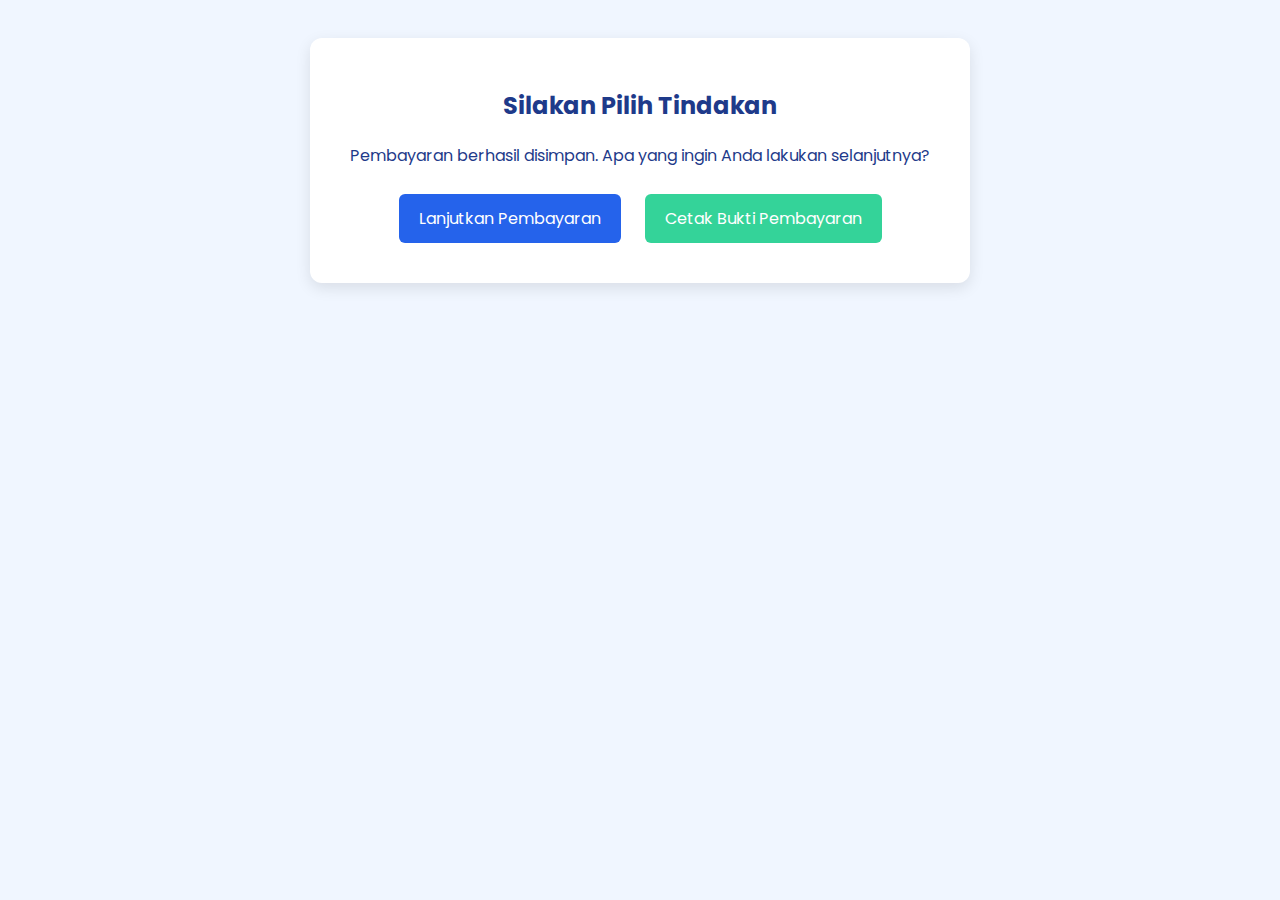
<file: choose.html>
<!DOCTYPE html>
<html lang="id">
<head>
  <meta charset="UTF-8" />
  <meta name="viewport" content="width=device-width, initial-scale=1.0"/>
  <title>Pilih Tindakan Pembayaran</title>
  <link href="https://fonts.googleapis.com/css2?family=Poppins&display=swap" rel="stylesheet">
  <style>
    body {
      font-family: 'Poppins', sans-serif;
      background-color: #f0f6ff;
      padding: 30px;
      color: #1e3a8a;
    }
    .container {
      max-width: 600px;
      margin: 0 auto;
      background: white;
      padding: 30px;
      border-radius: 12px;
      box-shadow: 0 5px 15px rgba(0,0,0,0.1);
      text-align: center;
    }
    h2 {
      margin-bottom: 20px;
    }
    .btn {
      display: inline-block;
      margin-top: 25px;
      padding: 12px 20px;
      background-color: #2563eb;
      color: white;
      border: none;
      border-radius: 6px;
      cursor: pointer;
      text-decoration: none;
      font-size: 16px;
      margin: 10px;
    }
    .btn-cetak {
      background-color: #34D399;
    }
  </style>
</head>
<body>
  <div class="container">
    <h2>Silakan Pilih Tindakan</h2>
    <p>Pembayaran berhasil disimpan. Apa yang ingin Anda lakukan selanjutnya?</p>
    
    <!-- Tombol untuk melanjutkan pembayaran -->
    <a href="pembayaran_lanjut.html" class="btn">Lanjutkan Pembayaran</a>

    <!-- Tombol untuk mencetak -->
    <a href="cetak_bukti.html" class="btn btn-cetak">Cetak Bukti Pembayaran</a>
  </div>
</body>
</html>
</file>
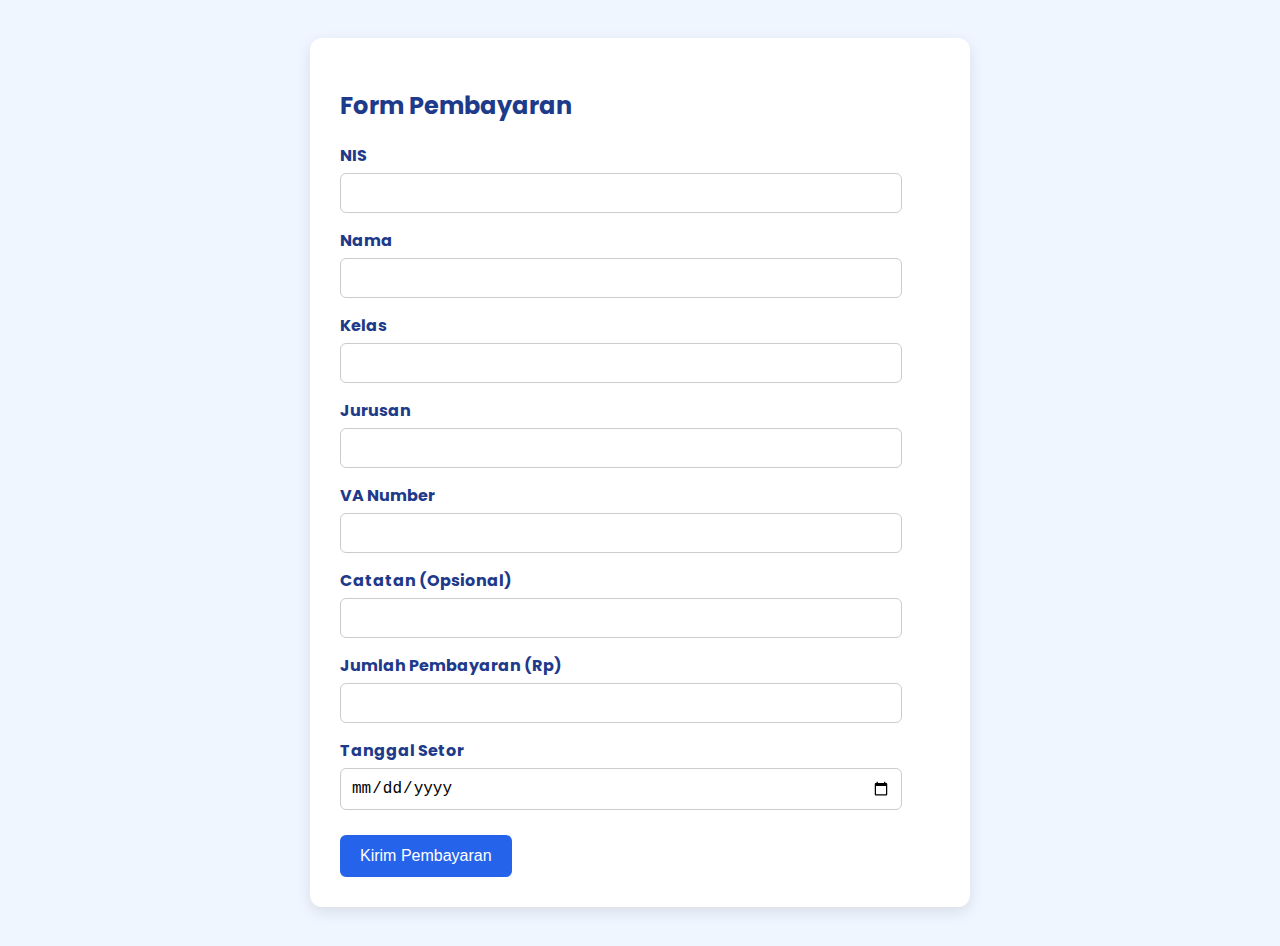
<file: form_pembayaran.html>
<!DOCTYPE html>
<html lang="id">
<head>
  <meta charset="UTF-8" />
  <meta name="viewport" content="width=device-width, initial-scale=1.0"/>
  <title>Form Pembayaran</title>
  <link href="https://fonts.googleapis.com/css2?family=Poppins&display=swap" rel="stylesheet">
  <style>
    body {
      font-family: 'Poppins', sans-serif;
      background-color: #f0f6ff;
      padding: 30px;
      color: #1e3a8a;
    }
    .container {
      max-width: 600px;
      margin: 0 auto;
      background: white;
      padding: 30px;
      border-radius: 12px;
      box-shadow: 0 5px 15px rgba(0,0,0,0.1);
    }
    h2 {
      margin-bottom: 20px;
    }
    label {
      display: block;
      margin-top: 15px;
      font-weight: bold;
    }
    input, select {
      width: 90%;
      padding: 10px;
      margin-top: 5px;
      border: 1px solid #ccc;
      border-radius: 6px;
      font-size: 16px;
    }
    .btn {
      display: inline-block;
      margin-top: 25px;
      padding: 12px 20px;
      background-color: #2563eb;
      color: white;
      border: none;
      border-radius: 6px;
      cursor: pointer;
      text-decoration: none;
      font-size: 16px;
    }
  </style>
</head>
<body>
  <div class="container">
    <h2>Form Pembayaran</h2>
    <form id="formPembayaran">
      <!-- Kolom NIS -->
      <label for="nis">NIS</label>
      <input type="text" id="nis" name="nis" required />

      <!-- Kolom Nama -->
      <label for="nama">Nama</label>
      <input type="text" id="nama" name="nama" required />

      <!-- Kolom Kelas -->
      <label for="kelas">Kelas</label>
      <input type="text" id="kelas" name="kelas" required />

      <!-- Kolom Jurusan -->
      <label for="jurusan">Jurusan</label>
      <input type="text" id="jurusan" name="jurusan" required />

      <!-- Kolom VA Number -->
      <label for="va_number">VA Number</label>
      <input type="text" id="va_number" name="va_number" required />

      <!-- Kolom Catatan -->
      <label for="note">Catatan (Opsional)</label>
      <input type="text" id="note" name="note" />

      <!-- Kolom Jumlah Pembayaran -->
      <label for="amount">Jumlah Pembayaran (Rp)</label>
      <input type="number" id="amount" name="amount" required />

      <!-- Kolom Tanggal Setor -->
      <label for="tanggal_setor">Tanggal Setor</label>
      <input type="date" id="tanggal_setor" name="tanggal_setor" required />

      <!-- Tombol Kirim -->
      <button type="submit" class="btn">Kirim Pembayaran</button>
    </form>
  </div>

  <script>
    document.getElementById("formPembayaran").addEventListener("submit", function (e) {
      e.preventDefault();

      const data = {
        nis: document.getElementById("nis").value, // Mengirimkan NIS
        nama: document.getElementById("nama").value, // Nama siswa
        kelas: document.getElementById("kelas").value, // Kelas
        jurusan: document.getElementById("jurusan").value, // Jurusan
        va_number: document.getElementById("va_number").value,
        note: document.getElementById("note").value,
        amount: parseInt(document.getElementById("amount").value),
        tanggal_setor: document.getElementById("tanggal_setor").value
      };

      fetch("http://localhost:8000/api/payments", {
        method: "POST",
        headers: {
          "Content-Type": "application/json",
          "Accept": "application/json"
        },
        body: JSON.stringify(data)
      })
      .then(res => res.json())
      .then(response => {
        if (response.data) {
          alert("Pembayaran berhasil disimpan!");
          console.log(response);
          localStorage.setItem("pembayaranData", JSON.stringify(data)); // simpan data ke localStorage
          window.location.href = "pembayaran_sukses.html";

        } else {
          alert("Terjadi kesalahan: " + (response.message || 'Unknown error'));
          console.log(response);
        }
      })
      .catch(error => {
        alert("Gagal mengirim data pembayaran.");
        console.error(error);
      });
    });
  </script>
</body>
</html>
</file>
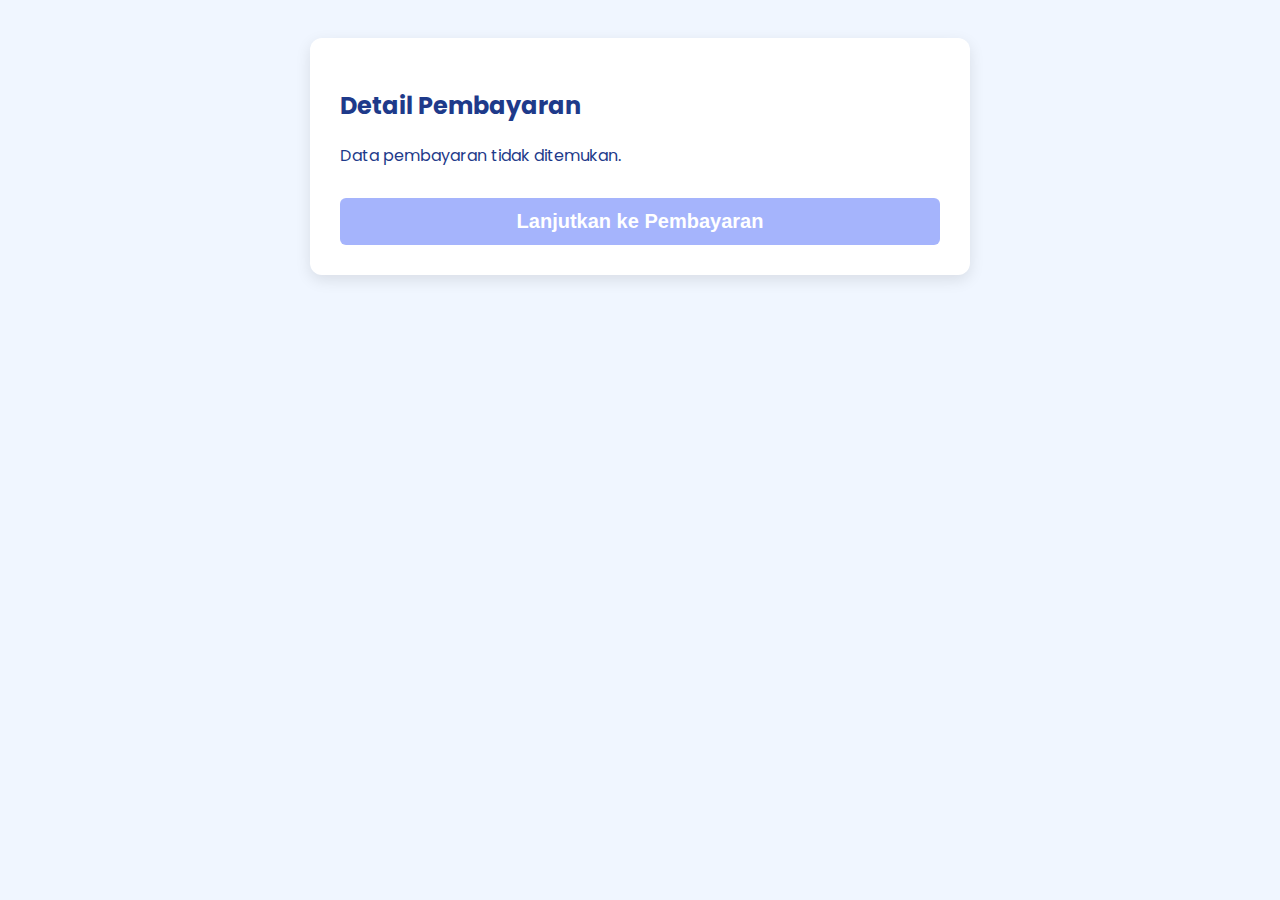
<file: pembayaran_lanjut.html>
<!DOCTYPE html>
<html lang="id">
<head>
  <meta charset="UTF-8" />
  <meta name="viewport" content="width=device-width, initial-scale=1.0"/>
  <title>Detail Pembayaran</title>
  <link href="https://fonts.googleapis.com/css2?family=Poppins&display=swap" rel="stylesheet">
  <script src="https://app.sandbox.midtrans.com/snap/snap.js" data-client-key="SB-Mid-client-7EFOtkWbw9fDLeMA"></script>
  <style>
    body {
      font-family: 'Poppins', sans-serif;
      background-color: #f0f6ff;
      padding: 30px;
      color: #1e3a8a;
    }
    .container {
      max-width: 600px;
      margin: 0 auto;
      background: white;
      padding: 30px;
      border-radius: 12px;
      box-shadow: 0 5px 15px rgba(0,0,0,0.1);
    }
    h2 {
      margin-bottom: 20px;
    }
    .info {
      margin: 10px 0;
      font-size: 16px;
    }
    .btn-bayar {
      display: block;
      width: 100%;
      margin-top: 30px;
      padding: 12px;
      background-color: #2563eb;
      color: white;
      text-align: center;
      border: none;
      border-radius: 6px;
      font-weight: bold;
      cursor: pointer;
      font-size: 20px;
    }
    .btn-bayar:disabled {
      background-color: #a5b4fc;
      cursor: not-allowed;
    }
  </style>
</head>
<body>
  <div class="container">
    <h2>Detail Pembayaran</h2>
    <div id="dataPembayaran">
      <p class="info">Memuat data...</p>
    </div>

    <button id="btnBayar" class="btn-bayar">Lanjutkan ke Pembayaran</button>
  </div>

  <script>
    const data = JSON.parse(localStorage.getItem("pembayaranData"));
    const container = document.getElementById("dataPembayaran");
    const btnBayar = document.getElementById("btnBayar");
  
    if (data) {
      container.innerHTML = `
        <p class="info"><strong>NIS:</strong> ${data.nis}</p>
        <p class="info"><strong>Nama:</strong> ${data.nama}</p>
        <p class="info"><strong>Kelas:</strong> ${data.kelas}</p>
        <p class="info"><strong>Jurusan:</strong> ${data.jurusan}</p>
        <p class="info"><strong>VA Number:</strong> ${data.va_number}</p>
        <p class="info"><strong>Jumlah:</strong> Rp ${Number(data.amount).toLocaleString()}</p>
        <p class="info"><strong>Tanggal Setor:</strong> ${data.tanggal_setor}</p>
        <p class="info"><strong>Catatan:</strong> ${data.note || '-'}</p>
      `;
    } else {
      container.innerHTML = `<p class="info">Data pembayaran tidak ditemukan.</p>`;
      btnBayar.disabled = true;
    }
  
    btnBayar.addEventListener("click", function () {
      if (!data) return alert("Data tidak ditemukan.");
  
      fetch("http://localhost:8000/api/transaksi", {
        method: "POST",
        headers: {
          "Content-Type": "application/json",
          "Accept": "application/json",
        },
        body: JSON.stringify(data),
      })
      .then(res => res.json())
      .then(res => {
        if (res.snap_token) {
          // Menyimpan snap_token di localStorage (jika perlu)
          localStorage.setItem("snap_token", res.snap_token);
  
          // Menggunakan Snap.js untuk menampilkan halaman pembayaran
          snap.pay(res.snap_token, {
            onSuccess: function(result) {
              console.log("Transaksi berhasil:", result);
              alert("Pembayaran berhasil!");
              // Kamu bisa melakukan sesuatu setelah pembayaran berhasil, seperti mengubah status transaksi di database.
            },
            onPending: function(result) {
              console.log("Pembayaran tertunda:", result);
              alert("Pembayaran tertunda.");
            },
            onError: function(result) {
              console.error("Error pembayaran:", result);
              alert("Terjadi kesalahan saat memproses pembayaran.");
            }
          });
        } else {
          alert("Gagal mendapatkan token pembayaran.");
        }
      })
      .catch(err => {
        console.error(err);
        alert("Terjadi kesalahan saat memproses pembayaran.");
      });
    });
  </script>
  
</body>
</html>
</file>
